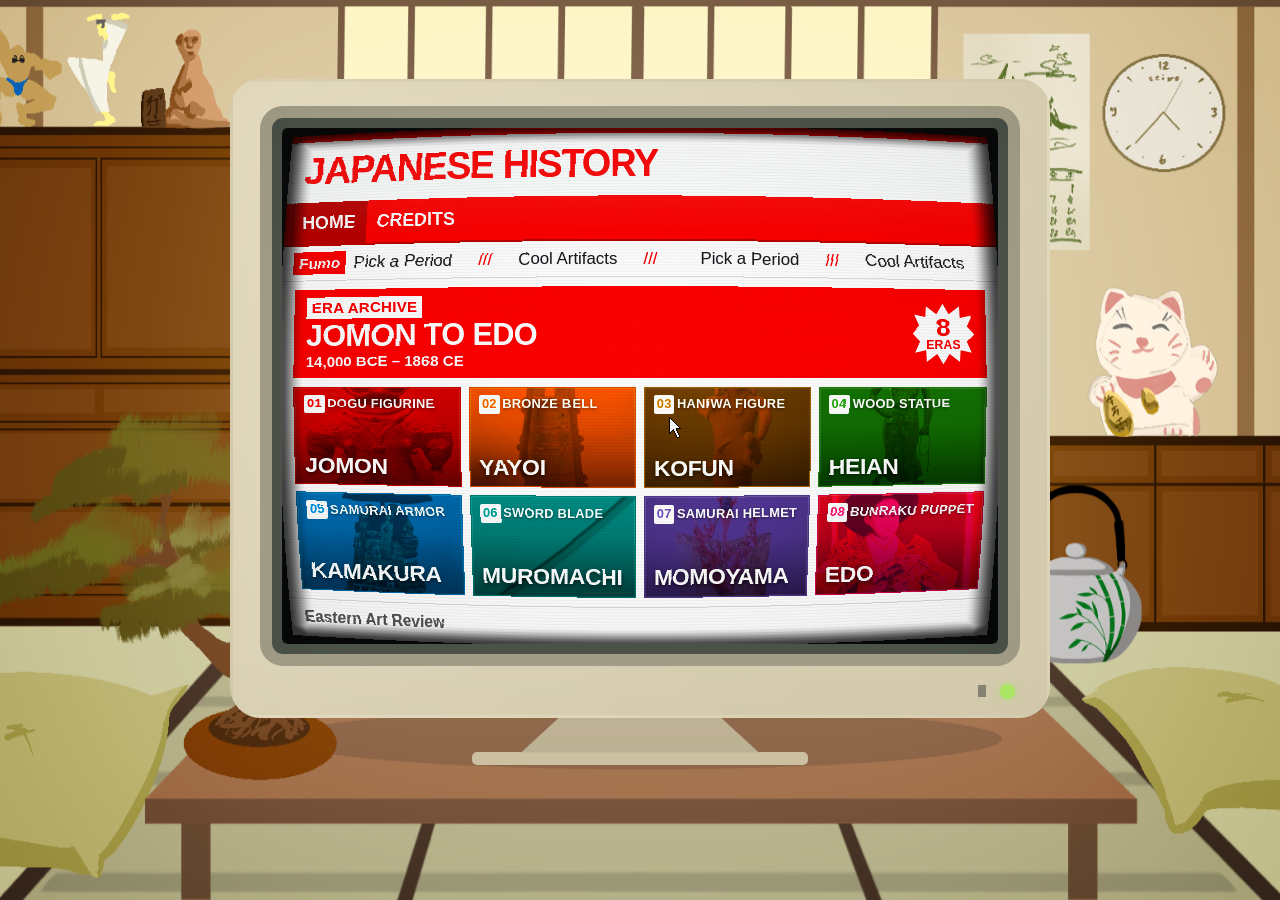
<file: index.html>
<!doctype html>
<html lang="en">
<head>
  <meta charset="utf-8">
  <meta name="viewport" content="width=device-width, initial-scale=1">
  <meta name="theme-color" content="#d7c49a">
  <meta name="description" content="Explore eight periods of Japanese history through art. An interactive Eastern Art Review project.">
  <title>Eastern art review test</title>
  <link rel="icon" href="data:image/svg+xml,%3Csvg xmlns='http://www.w3.org/2000/svg' viewBox='0 0 1 1'%3E%3C/svg%3E">
  <link rel="preload" as="image" href="assets/kucingcina0.png">
  <link rel="preload" as="image" href="assets/kucingcina1.png">
  <link rel="preload" as="image" href="assets/ClockBase.png">
  <link rel="preload" as="image" href="assets/ClockHour.png">
  <link rel="preload" as="image" href="assets/ClockMin.png">
  <link rel="preload" as="image" href="assets/ClockSec.png">
  <link rel="preload" as="image" href="assets/figure.png">
  <link rel="preload" as="image" href="assets/Fuuummoooo.png">
  <link rel="preload" as="image" href="assets/Pillow.png">
  <link rel="preload" as="image" href="assets/bonsaiontoptable.png">
  <link rel="stylesheet" href="style.css?v=20261109g">
  <script src="app.js?v=20261109c" defer></script>
  <script src="article-wash.js?v=20261109b" defer></script>
  <script src="crt.js?v=20261109b" defer></script>
  <script src="fx.js?v=20261109b" defer></script>
  <script src="warp.js?v=20261109b" defer></script>
  <script src="clock.js?v=20261109d" defer></script>
</head>
<body>
<a class="skip" href="#period-grid">Skip to periods</a>
<main class="room" id="room" aria-label="A vintage computer on a wooden table in a Japanese room">
  <div class="room-layer layer-room" aria-hidden="true"></div>
  <div class="room-layer layer-calendar" aria-hidden="true"></div>
  <div class="room-layer layer-clock" aria-hidden="true">
    <div class="wall-clock" id="wall-clock" role="img" aria-label="Analog wall clock">
      <div class="clock-face"></div>
      <div class="clock-hand clock-hour" id="clock-hour"></div>
      <div class="clock-hand clock-min" id="clock-min"></div>
      <div class="clock-hand clock-sec" id="clock-sec"></div>
    </div>
  </div>
  <div class="room-layer layer-cableft" aria-hidden="true"></div>
  <div class="room-layer layer-figure" aria-hidden="true"></div>
  <div class="room-layer layer-artifact" aria-hidden="true"></div>
  <div class="room-layer layer-cabright" aria-hidden="true"></div>
  <div class="room-layer layer-neko" aria-hidden="true"></div>
  <div class="room-layer layer-fumo">
    <div class="fumo-sprite" id="fumo-sprite" aria-hidden="true"></div>
    <button type="button" class="fumo-btn" id="fumo-btn" aria-label="Boneka Fumo" title="Squeak!"></button>
  </div>
  <div class="room-layer layer-vase" aria-hidden="true"></div>
  <div class="room-layer layer-teapot" aria-hidden="true"></div>
  <div class="room-layer layer-pillow" aria-hidden="true"></div>
  <div class="desk-layer" aria-hidden="true"></div>
  <div class="room-layer layer-bonsai" aria-hidden="true"></div>
  <div class="computer">
    <div class="monitor">
      <div class="socket" id="socket">
        <section class="screen crt-enabled" id="screen" aria-label="Japanese history portal">
          <div class="portal" id="portal">
            <header class="masthead">
              <h1><a class="wordmark" href="#" aria-label="Japanese history home">JAPANESE HISTORY</a></h1>
            </header>
            <nav class="nav" aria-label="Main navigation"><a href="#" class="current" id="home-link">HOME</a><button type="button" id="info-button" aria-expanded="false" aria-controls="info-window">CREDITS</button></nav>
            <div class="news"><b>Fumo</b><div class="ticker" aria-label="Pick a Period. Cool Artifacts."><div class="ticker-track" aria-hidden="true"><span>Pick a Period <i>///</i> Cool Artifacts <i>///</i></span><span>Pick a Period <i>///</i> Cool Artifacts <i>///</i></span><span>Pick a Period <i>///</i> Cool Artifacts <i>///</i></span><span>Pick a Period <i>///</i> Cool Artifacts <i>///</i></span></div></div></div>
            <div class="hero-banner" aria-hidden="true">
              <div class="hero-copy">
                <span class="hero-kicker">ERA ARCHIVE</span>
                <h2>JOMON TO EDO</h2>
                <span class="hero-sub">14,000 BCE – 1868 CE</span>
              </div>
              <div class="shock-burst"><strong>8</strong><span>ERAS</span></div>
            </div>
            <div class="period-grid" id="period-grid" tabindex="-1" aria-label="Historical periods"></div>
            <section class="info-window" id="info-window" hidden aria-labelledby="info-title">
              <header class="info-titlebar">
                <h2 id="info-title" tabindex="-1">CREDITS</h2>
                <button type="button" id="info-close" aria-label="Close credits">×</button>
              </header>
              <div class="credits-body">
                <div class="info-names">
                  <p><span>Orlean Alvaro Gumilar</span><small>3002859241</small></p>
                  <p id="credit-hirobhumi" class="credit-hirobhumi"><span>Hirobhumi Ishak</span><small>3002783515</small></p>
                  <p><span>Chelson Law</span><small>3002804242</small></p>
                  <p><span>Jendra Fazlirasyad Daniswara</span><small>3002762643</small></p>
                  <p><span>Cannavaro Lie</span><small>3002817182</small></p>
                </div>
                <div class="puppet-stage" aria-hidden="true">
                  <div class="puppet-track puppet-one"><div class="puppet-facing"><img src="assets/puppets/samurai-1-transparent.png?v=python" alt="" width="595" height="842" decoding="async" draggable="false"></div></div>
                  <div class="puppet-track puppet-two"><div class="puppet-facing"><img src="assets/puppets/samurai-2-transparent.png?v=python" alt="" width="595" height="842" decoding="async" draggable="false"></div></div>
                  <div class="puppet-track puppet-three"><div class="puppet-facing"><img src="assets/puppets/samurai-3-transparent.png?v=python" alt="" width="595" height="842" decoding="async" draggable="false"></div></div>
                </div>
              </div>
            </section>
            <footer><span>Eastern Art Review</span></footer>
          </div>
          <div class="connection" id="connection" hidden aria-live="polite"><div class="connection-window"><div class="connection-title"><span>OPENING DOCUMENT</span><span aria-hidden="true">_ □</span></div><div class="connection-body"><span class="hourglass" aria-hidden="true">⌛</span><div><b id="connection-name">Opening period...</b><span>Eastern Art Review</span></div></div><div class="connection-track"><div id="connection-progress"></div></div><div class="connection-status">Please wait<span id="connection-percent">0%</span></div></div></div>
          <section class="selection" id="selection" hidden tabindex="-1" aria-label="Period page">
            <canvas class="scroll-bg" id="scroll-bg" aria-hidden="true"></canvas>
            <div class="period-page">
              <button class="return" type="button" id="return">← back</button>
              <header class="period-header">
                <p class="period-kicker" id="period-kicker">DOGŪ FIGURINE · PREHISTORIC, ENDING C. 300 BCE</p>
                <h2 class="period-title" id="period-title">Jōmon</h2>
                <p class="period-sub" id="period-sub">Foraging and pottery</p>
              </header>
              <div class="period-body" id="period-body"></div>
            </div>
          </section>
          <div class="crt-glass" aria-hidden="true"></div><div class="crt-grain" aria-hidden="true"></div><div class="crt-scan" aria-hidden="true"></div>
        </section>
      </div>
      <div class="case-controls"><span class="switch" aria-hidden="true"></span><button type="button" class="power-light" id="power-button" aria-pressed="true" aria-label="Toggle monitor power"></button></div>
    </div><div class="neck" aria-hidden="true"></div><div class="foot" aria-hidden="true"></div>
  </div>
</main>
<div id="zoom-stage" class="zoom-stage" hidden></div>
<audio id="landing-audio" src="assets/Audio/Backgroundsoundlanding.mp3" loop preload="auto"></audio>
<audio id="article-audio" loop preload="none"></audio>
<audio id="sfx-mouse" src="assets/Audio/click-mouse.mp3" preload="auto"></audio>
<audio id="sfx-loading" src="assets/Audio/LoadingLandingpage.mp3" preload="auto"></audio>
<audio id="sfx-obesity" src="assets/Audio/obesity.mp3" preload="auto"></audio>
<audio id="sfx-squeak" src="assets/Audio/squeaky.mp3" preload="auto"></audio>
</body>
</html>
</file>
<file: style.css>
:root{font-family:"MS PGothic","ＭＳ Ｐゴシック","Yu Gothic",sans-serif;color:#222;font-synthesis:none;--px:0;--py:0;--pz:0;--red:#bf0000;--red-dark:#8f0000;--paper:#fff;--panel:#f3f3f3;--line:#d5d5d5;--ink:#222;--navy:#35455f}
body{overflow:hidden}
*{box-sizing:border-box}body{margin:0;background:#d7c49a}button,a{-webkit-tap-highlight-color:transparent}button{font:inherit;cursor:pointer;border:0}a{color:inherit}button:focus-visible,a:focus-visible,input:focus-visible{outline:3px solid #ffb300;outline-offset:3px}[hidden]{display:none!important}
.skip{position:fixed;top:10px;left:10px;padding:12px;background:#fff;z-index:30;transform:translateY(-160%)}.skip:focus{transform:none}
.room{height:100svh;position:relative;overflow:hidden;isolation:isolate;background:#d7c49a;transform-origin:0 0;will-change:transform}
.room-layer,.desk-layer{position:absolute;inset:-20px;pointer-events:none;background-size:100% 100%;background-repeat:no-repeat;transform-origin:50% 80%;will-change:transform}
.layer-room{background-image:url('assets/room-layer.png');transform:translate(calc(var(--px)*-6px),calc(var(--py)*-4px + var(--pz)*8px)) scale(calc(1 + var(--pz)*.035))}
.layer-calendar{background-image:url('assets/Calendar.png');transform:translate(calc(var(--px)*-7px),calc(var(--py)*-4.5px + var(--pz)*9px)) scale(calc(1 + var(--pz)*.04))}
.layer-clock{transform:translate(calc(var(--px)*-7px),calc(var(--py)*-4.5px + var(--pz)*9px)) scale(calc(1 + var(--pz)*.04))}
.wall-clock{position:absolute;left:85%;top:7.5%;width:9.375%;aspect-ratio:1/1}
.clock-face,.clock-hand{position:absolute;inset:0;background-size:100% 100%;background-repeat:no-repeat;background-position:center;transform-origin:49.8% 49.9%;will-change:transform}
.clock-face{background-image:url('assets/ClockBase.png')}
.clock-hour{background-image:url('assets/ClockHour.png')}
.clock-min{background-image:url('assets/ClockMin.png')}
.clock-sec{background-image:url('assets/ClockSec.png')}
.layer-cableft{background-image:url('assets/Cableft.png');transform:translate(calc(var(--px)*-9px),calc(var(--py)*-5.5px + var(--pz)*11px)) scale(calc(1 + var(--pz)*.05))}
.layer-figure{background-image:url('assets/figure.png');transform:translate(calc(var(--px)*-9px),calc(var(--py)*-5.5px + var(--pz)*11px)) scale(calc(1 + var(--pz)*.05))}
.layer-artifact{background-image:url('assets/randomartifactlefttop.png');transform:translate(calc(var(--px)*-9px),calc(var(--py)*-5.5px + var(--pz)*11px)) scale(calc(1 + var(--pz)*.05))}
.layer-cabright{background-image:url('assets/Cabright.png');transform:translate(calc(var(--px)*-10.5px),calc(var(--py)*-6px + var(--pz)*12px)) scale(calc(1 + var(--pz)*.055))}
@keyframes cat-wave{0%,49.9%{background-image:url('assets/kucingcina0.png')}50%,100%{background-image:url('assets/kucingcina1.png')}}
.layer-neko{background-image:url('assets/kucingcina0.png');animation:cat-wave 4s steps(1) infinite;transform:translate(calc(var(--px)*-10.5px),calc(var(--py)*-6px + var(--pz)*12px)) scale(calc(1 + var(--pz)*.055))}
.layer-fumo{transform:translate(calc(var(--px)*-11px),calc(var(--py)*-6px + var(--pz)*13px)) scale(calc(1 + var(--pz)*.058))}
.fumo-sprite{position:absolute;inset:0;background-image:url('assets/Fuuummoooo.png');background-size:100% 100%;background-repeat:no-repeat;transform-origin:26.5% 72.2%;will-change:transform}
.fumo-sprite.squeezing{animation:fumo-squish .35s cubic-bezier(.25,1,.5,1)}
.fumo-btn{position:absolute;left:20.25%;top:46.9%;width:12.5%;height:25.3%;border:0;background:transparent;padding:0;cursor:pointer;pointer-events:auto;border-radius:40% 40% 35% 35%;touch-action:manipulation;-webkit-tap-highlight-color:transparent}
.fumo-btn:focus-visible{outline:2px dashed #ffb300;outline-offset:4px}
.zoom-active .fumo-btn{pointer-events:none}
@keyframes fumo-squish{0%{transform:scale(1,1)}25%{transform:scale(1.16,.82)}50%{transform:scale(.92,1.10)}75%{transform:scale(1.04,.98)}100%{transform:scale(1,1)}}
.layer-vase{background-image:url('assets/Vase.png');transform:translate(calc(var(--px)*-12.5px),calc(var(--py)*-7px + var(--pz)*14px)) scale(calc(1 + var(--pz)*.065))}
.layer-teapot{background-image:url('assets/botolteh.png');transform:translate(calc(var(--px)*-14px),calc(var(--py)*-7.5px + var(--pz)*16px)) scale(calc(1 + var(--pz)*.072))}
.layer-pillow{background-image:url('assets/Pillow.png');transform:translate(calc(var(--px)*-15px),calc(var(--py)*-8px + var(--pz)*18px)) scale(calc(1 + var(--pz)*.078))}
.desk-layer{background-image:url('assets/desk-layer.png');transform:translate(calc(var(--px)*-16px),calc(var(--py)*-8.5px + var(--pz)*19px)) scale(calc(1 + var(--pz)*.082))}
.layer-bonsai{background-image:url('assets/bonsaiontoptable.png');transform:translate(calc(var(--px)*-16px),calc(var(--py)*-8.5px + var(--pz)*19px)) scale(calc(1 + var(--pz)*.082))}
.computer{position:absolute;width:min(820px,calc(100vw - 42px));bottom:15%;left:50%;transform-origin:50% 100%;transform:translate(calc(-50% + var(--px)*-21px),calc(var(--py)*-11px + var(--pz)*18px)) scale(calc(var(--fit,1)*(1 + var(--pz)*.095)));will-change:transform}
.monitor{position:relative;background:linear-gradient(130deg,#ded5b8,#ccc2a3 80%);border:3px solid transparent;border-radius:31px;padding:24px 27px 49px}
.socket{background:#323c35;border:12px solid #8e8c75;border-radius:23px;padding:10px}
.screen{background:var(--paper);container-type:inline-size;position:relative;overflow:hidden;min-width:0;isolation:isolate;border-radius:5px}
.portal{font-size:2.2cqw;line-height:1.3;border-top:1.1cqw solid var(--red);background:var(--paper);min-height:72cqw;display:flex;flex-direction:column}
.masthead{display:flex;justify-content:space-between;align-items:center;padding:1.7cqw 2.2cqw;gap:2cqw;background:var(--paper)}.masthead h1{margin:0;font-size:inherit}.masthead span{font-size:2.1cqw;font-weight:900;color:var(--red);letter-spacing:.02cqw}
.wordmark{font-size:5.3cqw;letter-spacing:-.16cqw;font-weight:900;text-decoration:none;color:var(--red);line-height:1}
.nav{background:var(--red);display:flex;align-items:stretch;padding:0 .9cqw;font-size:2.5cqw;font-weight:800;min-height:6.3cqw;border-bottom:.35cqw solid var(--red-dark)}.nav a,.nav button{display:flex;align-items:center;padding:1.15cqw 1.5cqw;text-decoration:none;color:#fff;background:none}.nav a:hover,.nav button:hover{background:#a60000}.nav .current{background:var(--red-dark)}.nav>span{margin-left:auto;align-self:center;color:#fff;padding-right:1.6cqw}.nav b{font-size:2.7cqw;margin-left:.5cqw;color:#ffd000}
.news{display:flex;align-items:center;gap:1.1cqw;background:var(--panel);border-bottom:1px solid var(--line);padding:.85cqw 1.5cqw;font-size:2.35cqw;color:var(--ink)}.news>b{background:var(--red);color:#fff;padding:.2cqw .8cqw;font-size:2.1cqw;font-weight:900}.ticker{overflow:hidden;flex:1;white-space:nowrap}.ticker-track{display:flex;width:max-content;animation:ticker 18s linear infinite}.ticker-track span{display:block;flex:none;padding-right:3cqw}.ticker i{font-style:normal;color:var(--red);margin:0 3cqw}.news:hover .ticker-track{animation-play-state:paused}@keyframes ticker{to{transform:translateX(-50%)}}
.hero-banner{margin:1.3cqw 2cqw 0;background:var(--red);color:#fff;padding:1.15cqw 1.6cqw;display:flex;align-items:center;justify-content:space-between;gap:1.5cqw;position:relative;overflow:hidden}
.hero-copy{display:flex;flex-direction:column;gap:.2cqw;min-width:0}
.hero-kicker{align-self:flex-start;background:#fff;color:var(--red);font-size:2.1cqw;font-weight:900;padding:.25cqw .7cqw;letter-spacing:.04cqw;line-height:1.2}
.hero-banner h2{margin:.15cqw 0 0;font-size:4.3cqw;font-weight:900;letter-spacing:-.1cqw;line-height:1;color:#fff}
.hero-sub{font-size:2.1cqw;font-weight:800;color:#fff;line-height:1.2}
.shock-burst{width:8.6cqw;height:8.6cqw;background:#fff;color:var(--red);display:flex;flex-direction:column;align-items:center;justify-content:center;clip-path:polygon(50% 0%,60% 17%,77% 4%,78% 23%,96% 19%,88% 37%,100% 50%,88% 63%,96% 81%,78% 77%,77% 96%,60% 83%,50% 100%,40% 83%,23% 96%,22% 77%,4% 81%,12% 63%,0% 50%,12% 37%,4% 19%,22% 23%,23% 4%,40% 17%);animation:shock-flash .6s steps(1,end) infinite;flex-shrink:0}
.shock-burst strong{font-size:3.6cqw;font-weight:900;line-height:.92}
.shock-burst span{font-size:1.7cqw;font-weight:900;letter-spacing:.03cqw;line-height:1}
@keyframes shock-flash{0%,49%{background:#fff;color:var(--red)}50%,100%{background:#1a2352;color:#fff}}
.portal:has(#info-window:not([hidden])) .hero-banner{display:none!important}
.period-grid{display:grid;grid-template-columns:repeat(4,1fr);gap:1.1cqw;margin:1.2cqw 2cqw 1.2cqw;flex:1}
.era{display:flex;flex-direction:column;justify-content:space-between;position:relative;min-width:0;text-decoration:none;background:var(--tile);color:#fff;padding:1.1cqw 1.25cqw 1.1cqw;border:1px solid rgba(0,0,0,.22);box-shadow:inset 0 0 0 1px rgba(255,255,255,.22);min-height:11.5cqw;overflow:hidden;transition:filter .15s,border-color .15s}
.era:hover,.era:focus-visible{filter:brightness(1.08);border-color:#fff}
.era:active{filter:brightness(.92)}
.era::before{content:'';position:absolute;inset:0;background:linear-gradient(180deg,rgba(0,0,0,.08) 0%,rgba(0,0,0,.18) 40%,rgba(0,0,0,.55) 100%);pointer-events:none;z-index:1}
.era-art{position:absolute;inset:0;width:100%;height:100%;object-fit:cover;object-position:center;mix-blend-mode:multiply;opacity:.55;filter:contrast(1.3) brightness(1.1);pointer-events:none;transition:transform .25s ease-out,opacity .2s;transform:scale(1.02)}
.era[data-period="muromachi"] .era-art{object-fit:contain;object-position:center;transform:rotate(-35deg) scale(2.2)}
.era:hover .era-art{opacity:.72;transform:scale(1.08)}
.era[data-period="muromachi"]:hover .era-art{opacity:.72;transform:rotate(-35deg) scale(2.35)}
.era-meta{position:relative;z-index:2;display:flex;align-items:center;gap:.35cqw;font-size:1.8cqw;font-weight:800;letter-spacing:.02em;white-space:nowrap;text-shadow:0 1px 3px rgba(0,0,0,.45)}
.era-number{padding:.15cqw .4cqw;background:#fff;color:var(--tile);font-size:1.8cqw;font-weight:900;border-radius:2px;text-shadow:none}
.era-title{position:relative;z-index:2;font-size:3.2cqw;font-weight:900;margin:auto 0 0;line-height:1.05;letter-spacing:-.04cqw;text-shadow:0 2px 4px rgba(0,0,0,.55)}
.portal footer{padding:1.2cqw 2cqw;display:flex;justify-content:space-between;align-items:center;font-size:2.2cqw;font-weight:700;color:#555;background:var(--panel);border-top:1px solid var(--line)}.portal footer i{font-style:normal;margin:0 .7cqw}.portal footer button{background:none;color:var(--red);font-size:2.2cqw;font-weight:800;padding:.3cqw}
.case-controls{position:absolute;right:32px;bottom:16px;display:flex;align-items:center;gap:14px}.switch{width:8px;height:12px;background:#737564;transition:transform .15s,background .15s}.power-light{width:15px;height:15px;padding:0;border-radius:50%;background:#9be356;box-shadow:0 0 7px rgba(155,227,86,.75);transition:background .2s,box-shadow .2s,transform .1s}.power-light:active{transform:scale(.88)}.monitor.power-off .power-light{background:#4a4f42;box-shadow:inset 0 1px 2px rgba(0,0,0,.45)}.monitor.power-off .switch{transform:translateY(2px);background:#5a5c4e}.monitor.power-off .portal{pointer-events:none;user-select:none}.monitor.screen-asleep .portal{opacity:0;visibility:hidden}.neck{height:35px;width:29%;margin:0 auto;background:#b4a88a;clip-path:polygon(16% 0,84% 0,100% 100%,0 100%)}.foot{height:13px;width:41%;margin:-1px auto 0;border-radius:5px;background:#c6b99a}
/* efek crt cadangan kalo webgl ga jalan */
.crt-glass,.crt-grain,.crt-scan{display:none;position:absolute;inset:0;pointer-events:none;z-index:8;border-radius:inherit}.crt-enabled>.crt-glass,.crt-enabled>.crt-grain,.crt-enabled>.crt-scan{display:block}
.crt-glass{background:repeating-linear-gradient(to bottom,transparent 0px,transparent 2px,rgba(20,30,20,.13) 2px,rgba(20,30,20,.13) 3px),radial-gradient(ellipse at center,transparent 47%,rgba(26,32,24,.2) 100%),linear-gradient(115deg,rgba(255,255,220,.12),transparent 45%);mix-blend-mode:multiply}
.crt-grain{opacity:.045;background-image:url("data:image/svg+xml,%3Csvg viewBox='0 0 180 180' xmlns='http://www.w3.org/2000/svg'%3E%3Cfilter id='n'%3E%3CfeTurbulence type='fractalNoise' baseFrequency='.82' numOctaves='3' stitchTiles='stitch'/%3E%3C/filter%3E%3Cpath fill='%23000' filter='url(%23n)' d='M0 0h180v180H0z'/%3E%3C/svg%3E");background-size:180px;mix-blend-mode:multiply}
.crt-scan{background:linear-gradient(to bottom,transparent,rgba(210,255,231,.07),transparent);height:20%;animation:scan 9s linear infinite}.crt-enabled .portal{text-shadow:.15px 0 rgba(255,0,70,.08),-.15px 0 rgba(0,130,255,.08)}@keyframes scan{from{transform:translateY(-100%)}to{transform:translateY(600%)}}
.connection{position:absolute;inset:0;display:flex;align-items:center;justify-content:center;z-index:7;background:#20263130;cursor:wait}.connection-window{width:78%;background:#c8c8c2;border:2px solid #333;color:#080808;padding:4px;font-family:inherit}.connection-title{background:#182765;color:white;display:flex;justify-content:space-between;padding:1.15cqw 1.5cqw;font-size:2.35cqw;font-weight:700}.connection-body{display:flex;align-items:center;gap:2.4cqw;padding:3cqw 2.7cqw}.connection-body b{display:block;font-size:2.7cqw;line-height:1.15;font-weight:700}.connection-body div>span{display:block;font-size:1.9cqw;margin-top:1cqw;font-weight:700}.hourglass{font-size:6.5cqw;filter:grayscale(1)}.connection-track{height:3.3cqw;border:1px solid #505050;margin:0 2.7cqw;background:#f5f5f5;padding:2px}.connection-track>div{height:100%;width:0;background:repeating-linear-gradient(90deg,#182765 0 1.35cqw,transparent 1.35cqw 1.75cqw)}.connection-status{padding:1.5cqw 2.7cqw;display:flex;justify-content:space-between;font-size:2cqw;font-weight:700}.zoom-active .portal{cursor:wait}.zoom-stage{position:fixed;inset:0;z-index:10;background:#f4efdf}.zoom-stage .screen{width:100%;height:100%;overflow:auto;border-radius:0;container-type:inline-size}.zoom-stage .crt-glass,.zoom-stage .crt-grain,.zoom-stage .crt-scan{display:none}
/* buat layar hp: ukuran casing doang yg ngecilin, dalemannya tetep 1:1 pake cqw */
@media(max-width:700px){
 .room-layer,.desk-layer{inset:-10px -25%}.computer{width:calc(100vw - 20px)}.monitor{padding:12px 10px 37px;border-radius:23px}.socket{padding:5px;border-width:6px;border-radius:12px}.case-controls{right:20px;bottom:10px;gap:10px}.power-light{width:12px;height:12px}.neck{height:25px}.foot{height:10px}
}
@media(prefers-reduced-motion:reduce){*,*:before,*:after{animation:none!important;transition:none!important;scroll-behavior:auto!important}.room-layer,.desk-layer{transform:none}.computer{transform:translateX(-50%) scale(var(--fit,1))}.crt-scan{display:none!important}.ticker-track{transform:none}}

/* jendela popup credits */
.info-window{margin:1.3cqw 2cqw 1.5cqw;border:1px solid #1a2352;background:#fff;flex:1;display:flex;flex-direction:column;min-height:0}
.info-titlebar{display:flex;align-items:center;justify-content:space-between;padding:.75cqw 1.4cqw;background:#182765;color:#fff}
.info-titlebar h2{margin:0;font-size:2.2cqw;font-weight:900;letter-spacing:.04cqw;color:#fff;outline:none}
.info-titlebar button{background:none;border:0;color:#fff;font-size:2.8cqw;font-weight:700;line-height:1;padding:0 .4cqw;cursor:pointer;transition:opacity .15s}
.info-titlebar button:hover{opacity:.7}
.credits-body{position:relative;display:grid;grid-template-columns:61% 39%;flex:1;background:#fff;overflow:hidden;min-height:0}
.info-names{position:relative;z-index:1;display:flex;flex-direction:column;justify-content:center;gap:1.6cqw;padding:2cqw 2.4cqw;min-width:0}
.info-names p{margin:0;display:flex;align-items:baseline;justify-content:space-between;gap:1.2cqw;padding:.2cqw 0}
.info-names p span{font-size:2.2cqw;font-weight:800;color:var(--ink);white-space:nowrap;overflow:hidden;text-overflow:ellipsis}
.info-names small{font-family:'Courier New',monospace;font-size:2cqw;font-weight:700;color:#555;letter-spacing:.04em;white-space:nowrap;flex-shrink:0}
.credit-hirobhumi{outline:none;user-select:none;-webkit-user-select:none}
.puppet-stage{position:relative;min-width:0;pointer-events:none;background:#fafaf8;border-left:1px solid var(--line);overflow:hidden}
.puppet-track{position:absolute;left:0;bottom:0;width:13.5cqw;--trip:18s;--phase:0s;animation:puppet-patrol var(--trip) ease-in-out var(--phase) infinite;animation-play-state:paused}
.puppet-facing{width:100%;transform:scaleX(-1);animation:puppet-turn var(--trip) ease-in-out var(--phase) infinite;animation-play-state:paused}
.puppet-track img{display:block;width:100%;height:auto;user-select:none;transform-origin:50% 98%;animation:puppet-hand-idle 3.2s ease-in-out infinite;animation-play-state:paused}
.puppet-one{--trip:19s;--phase:-2s;z-index:2}
.puppet-two{--trip:23s;--phase:-10s;z-index:1}
.puppet-two img{animation-duration:3.8s;animation-delay:-1.3s}
.puppet-three{--trip:21s;--phase:-16s;z-index:3}
.puppet-three img{animation-duration:2.9s;animation-delay:-.7s}
.info-window:not([hidden]) .puppet-track,.info-window:not([hidden]) .puppet-facing,.info-window:not([hidden]) .puppet-track img{animation-play-state:running}
body.puppets-paused .puppet-stage *, .screen-asleep .puppet-stage *{animation-play-state:paused!important}
@keyframes puppet-patrol{
  0%,5%,92%,100%{transform:translateX(.8cqw)}
  45%,52%{transform:translateX(21.5cqw)}
}
@keyframes puppet-turn{
  0%,44%,96%,100%{transform:scaleX(-1)}
  46%,94%{transform:scaleX(1)}
}
@keyframes puppet-hand-idle{
  0%,100%{transform:rotate(-2deg)}
  30%{transform:rotate(2.5deg)}
  58%{transform:rotate(-.8deg)}
  78%{transform:rotate(1.2deg)}
}
.zoom-stage{background:#ede3ce}.zoom-active .skip{display:none}
@font-face{font-family:'Shippori Mincho';src:url('assets/Fonts/ShipporiMincho-Regular.woff2') format('woff2');font-weight:400;font-display:swap}
@font-face{font-family:'Shippori Mincho';src:url('assets/Fonts/ShipporiMincho-Medium.woff2') format('woff2');font-weight:500;font-display:swap}
@font-face{font-family:'Shippori Mincho';src:url('assets/Fonts/ShipporiMincho-SemiBold.woff2') format('woff2');font-weight:600;font-display:swap}
@font-face{font-family:'Shippori Mincho';src:url('assets/Fonts/ShipporiMincho-Bold.woff2') format('woff2');font-weight:700;font-display:swap}
@font-face{font-family:'Shippori Mincho';src:url('assets/Fonts/ShipporiMincho-ExtraBold.woff2') format('woff2');font-weight:800;font-display:swap}
.selection{--era:#8f241c;min-height:100%;position:relative;isolation:isolate;background-color:#ede3ce;background-image:var(--paper-surface,none);background-size:100% auto;background-repeat:repeat-y;padding:clamp(28px,5vw,64px) clamp(24px,7vw,96px);color:#1d1813;font-family:'Shippori Mincho',Georgia,serif;outline:0}
.scroll-bg{display:none}
.period-page{position:relative;max-width:760px;margin:0 auto}
.selection::after{content:"";position:absolute;inset:0;z-index:2;pointer-events:none;background-image:var(--paper-grain,none);background-size:128px 128px}
/* layer efek tinta buat kertas & gambar */
.article-wash{position:absolute;inset:0;width:100%;height:100%;z-index:3;pointer-events:none;contain:strict}
.return{margin:0;padding:0;border:0;background:none;color:#3a2f25;font:600 16px/1.2 'Shippori Mincho',serif;letter-spacing:.04em;cursor:pointer;opacity:.8}
.return:hover{opacity:1;color:var(--era)}
.period-header{margin:clamp(28px,5vh,52px) 0 clamp(24px,4vh,40px);padding-bottom:20px;border-bottom:1px solid rgba(35,26,18,.22)}
.period-kicker{margin:0 0 10px;font-size:13px;font-weight:700;letter-spacing:.18em;color:var(--era);text-transform:uppercase}
.period-title{margin:0;font-size:clamp(38px,6vw,68px);font-weight:800;line-height:1.08;letter-spacing:-.01em;color:#302217}
.period-sub{margin:10px 0 0;font-size:clamp(18px,2.2vw,24px);font-weight:600;color:#493525}
.period-body{font-size:clamp(17px,1.8vw,20px);font-weight:500;line-height:1.85;color:#36271b}
/* tekstur kertas biar tulisannya ga terlalu polos */
.period-title,.period-kicker,.period-sub,.period-body>p,.period-figure figcaption,.period-sources{mix-blend-mode:multiply;mask-image:var(--ink-wear,none);mask-size:128px 128px;mask-repeat:repeat}
.period-body p{margin:0 0 20px}
.period-figure{margin:32px 0;text-align:center}
.period-figure img{display:block;max-width:100%;max-height:460px;width:auto;height:auto;margin:0 auto;mix-blend-mode:multiply;opacity:.88;filter:grayscale(.55) sepia(.65) saturate(.65) contrast(1.12) brightness(1.14);mask-image:linear-gradient(to right,transparent,#000 7%,#000 93%,transparent),linear-gradient(to bottom,transparent,#000 5%,#000 95%,transparent);mask-composite:intersect;mask-size:100% 100%;mask-repeat:no-repeat}
.period-figure figcaption{margin-top:12px;font-size:16px;font-style:italic;color:#43362a}
.period-unfinished{margin:28px 0;padding:18px 0;border-top:1px dashed rgba(35,26,18,.22);border-bottom:1px dashed rgba(35,26,18,.22);font-size:clamp(20px,2.4vw,26px);font-weight:700;letter-spacing:.04em;color:var(--era)}
.period-sources{margin-top:36px;padding-top:18px;border-top:1px solid rgba(35,26,18,.18);font-size:15px;line-height:1.7;color:#4a3c2f;word-break:break-all}
.period-sources p{margin:0 0 6px}
.period-sources a{color:var(--era);text-decoration:underline;text-underline-offset:3px}
/* efek tinta meresap pas halaman artikel baru dibuka */
@property --ink{syntax:'<percentage>';inherits:false;initial-value:200%}
.selection.inking :is(.return,.period-kicker,.period-title,.period-sub,.period-body>p,.period-figure figcaption,.period-sources){mask-image:var(--ink-wear,linear-gradient(#000,#000)),linear-gradient(168deg,#000 calc(var(--ink) - 32%),transparent var(--ink));mask-size:128px 128px,100% 100%;mask-repeat:repeat,no-repeat;mask-composite:intersect;animation:ink-soak 1.6s cubic-bezier(.33,.1,.2,1) calc(var(--d,0) * 1ms) both;will-change:opacity,filter}
.selection.inking .period-figure img{mask-image:radial-gradient(closest-side,#000 calc(var(--ink) - 45%),transparent var(--ink)),linear-gradient(to right,transparent,#000 7%,#000 93%,transparent),linear-gradient(to bottom,transparent,#000 5%,#000 95%,transparent);mask-size:100% 100%;mask-repeat:no-repeat;mask-composite:intersect;animation:ink-bloom 2.1s cubic-bezier(.25,.1,.2,1) calc(var(--d,0) * 1ms) both}
@keyframes ink-soak{from{--ink:0%;opacity:0;filter:blur(3px)}45%{opacity:1}to{--ink:140%;opacity:1;filter:blur(0)}}
@keyframes ink-bloom{from{--ink:0%;opacity:0;transform:scale(.985)}40%{opacity:.88}to{--ink:190%;opacity:.88;transform:none}}

/* shader crt */
.crt-shader{display:none;position:absolute;inset:0;width:100%;height:100%;pointer-events:none;z-index:9;mix-blend-mode:multiply;border-radius:inherit}
.crt-enabled.shader-on>.crt-shader{display:block}
.crt-enabled.shader-on>.crt-glass,.crt-enabled.shader-on>.crt-grain{display:none}
/* garis scanline jalan */
.crt-scan{will-change:transform}.monitor.screen-asleep .crt-scan{display:none!important}
.crt-enabled.shader-on .portal{text-shadow:.15px 0 rgba(255,0,60,.08),-.15px 0 rgba(0,120,255,.08)}
.zoom-stage .crt-shader{display:none!important}

/* layer tambahan dari fx.js */
.crt-signal{position:absolute;inset:0;width:100%;height:100%;pointer-events:none;z-index:8;border-radius:inherit}
.zoom-stage .crt-signal{display:none!important}
.room-fx{position:fixed;inset:0;width:100%;height:100%;pointer-events:none;z-index:5;mix-blend-mode:soft-light}

/* efek layar cembung */
.screen.warp-on{background:#1c221e}
.screen.warp-on>.portal,.screen.warp-on>.connection{filter:url(#crt-warp) saturate(1.35) contrast(1.10)}
.camera-active .shock-burst{animation-play-state:paused}
.zoom-stage .screen,.zoom-stage .portal{filter:none!important;background:#ebe1cb}

/* kursor jadul di dalem monitor */
.crt-cursor{position:absolute;top:0;left:0;width:32px;height:32px;pointer-events:none;z-index:8;image-rendering:pixelated;will-change:transform}
.monitor.screen-asleep .crt-cursor,.zoom-stage .crt-cursor{display:none!important}
.room .screen,.room .screen *{cursor:none!important}
.case-controls .power-light,.case-controls .switch{cursor:pointer}
.zoom-stage,.zoom-stage .screen,.zoom-stage .selection{cursor:auto}
.zoom-stage .return{cursor:pointer}
</file>
